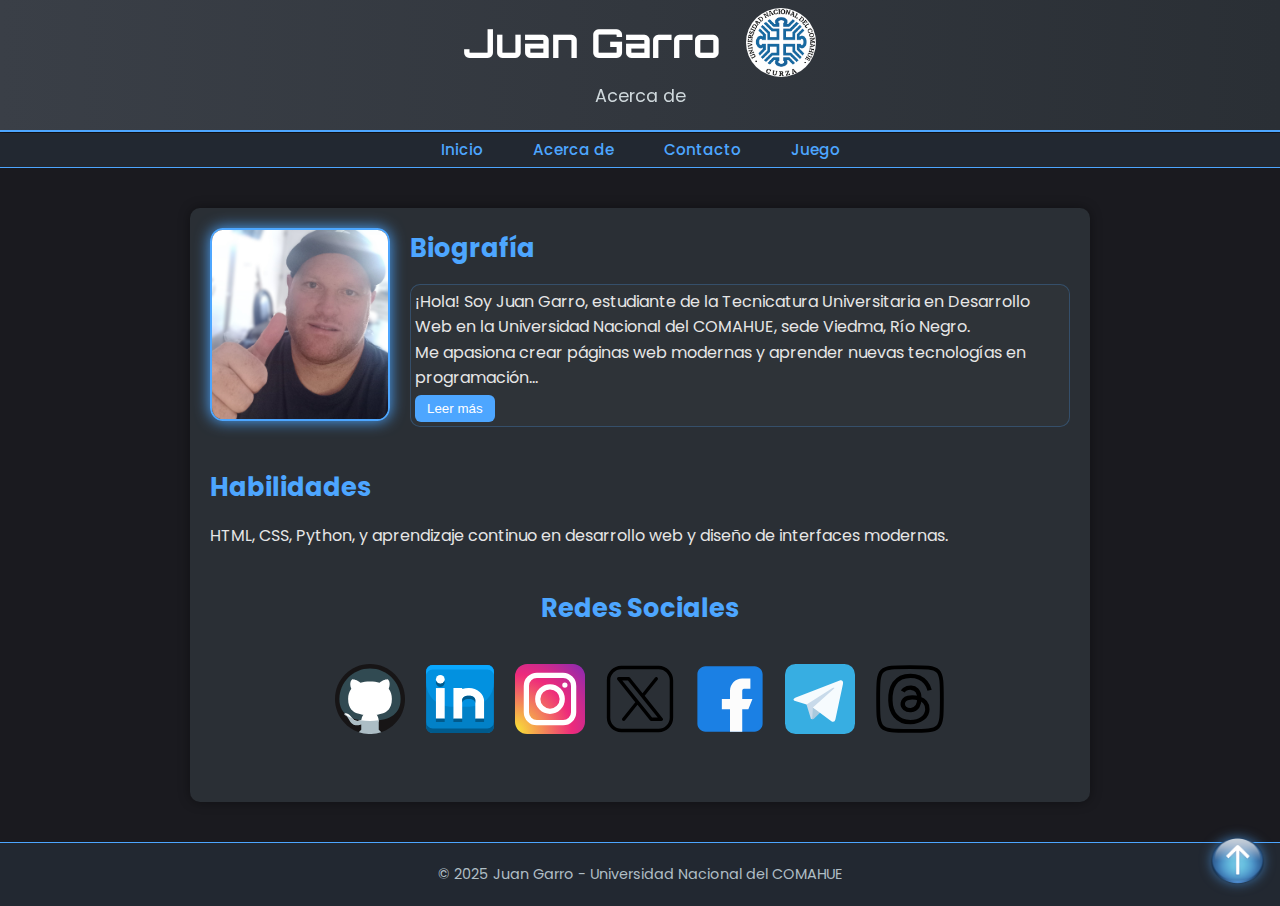
<file: acercade.html>
<!-- >>> acercade.html <<< -->


<!DOCTYPE html>
<html lang="es">

<head>
  <meta charset="UTF-8">
  <meta name="viewport" content="width=device-width, initial-scale=1.0">
  <title>Acerca de - Juan Garro</title>
  <link href="https://fonts.googleapis.com/css2?family=Poppins:wght@400;500;600&family=Orbitron:wght@500;700&display=swap" rel="stylesheet">
  <link rel="stylesheet" href="styles.css">
</head>

<body>
<a id="top"></a>
<div class="espaciador"></div>

  <header class="header-fijo">
    <h1 class="titulo-principal">
        Juan Garro
      <img src="img/curza.png" alt="Logo CURZA" class="logo-curza" id="logoCurza" />
    </h1>
    <p> Acerca de </p>
  </header>

  <nav>
    <ul>
      <li><a href="index.html">Inicio</a></li>
      <li><a href="acercade.html">Acerca de</a></li>
      <li><a href="contacto.html">Contacto</a></li>
      <li><a href="juego.html">Juego</a></li>
    </ul>
  </nav>

  <main>
    <section class="bio-container">
      <img src="img/foto.jpg" alt="Foto de Juan Garro" class="foto">
      <div class="bio-text">
        <h2>Biografía</h2>

        <article class="acerca-scroll">
          <p>¡Hola! Soy Juan Garro, estudiante de la Tecnicatura Universitaria en Desarrollo Web en la Universidad Nacional del COMAHUE, sede Viedma, Río Negro.</p>
          <p>Me apasiona crear páginas web modernas y aprender nuevas tecnologías en programación.<span id="puntos">..</span></p>

          <div id="textoExtra" style="display:none;">
            <p><br>
              Tengo conocimientos en HTML, CSS, Python y aprendiendo frameworks modernos para el desarrollo de interfaces web.
              Busco mejorar constantemente mis habilidades y potenciar mi aprendizaje.
            </p><br>
            <p>
              Lorem ipsum dolor sit amet, consectetur adipiscing elit. Curabitur accumsan facilisis eros,
              ac porttitor nulla vulputate ut. Suspendisse potenti. Duis bibendum felis sit amet justo sagittis,
              a tempor turpis ullamcorper. Integer elementum turpis eget turpis finibus vehicula.
            </p><br>
          </div>

          <button id="btnLeerMas" 
            style="margin-top:4px; padding:6px 12px; background-color:#4da6ff; border:none; border-radius:6px; color:white; cursor:pointer;">
            Leer más
          </button>
        </article>
      </div>
    </section>

    <section class="habilidades">
      <h2>Habilidades</h2>
      <p>HTML, CSS, Python, y aprendizaje continuo en desarrollo web y diseño de interfaces modernas.</p>
    </section>

    <section class="redes">
      <h2>Redes Sociales</h2>
      <div class="social-links">
        <a href="https://github.com/JuanGarro25" target="_blank" class="icon-3d">
          <img src="img/github.svg" alt="GitHub">
        </a>
        <a target="_blank" class="icon-3d">
          <img src="img/linkedin.svg" alt="LinkedIn">
        </a>
        <a href="https://www.instagram.com/elcolojuan?igsh=dnFzc3F4Y2N2ZDNs" target="_blank" class="icon-3d">
          <img src="img/instagram.svg" alt="Instagram">
        </a>
        <a target="_blank" class="icon-3d">
          <img src="img/twitter.svg" alt="Twitter">
        </a>
        <a href="https://www.facebook.com/share/1EyfT9H3Z9/" target="_blank" class="icon-3d">
          <img src="img/facebook.svg" alt="Facebook">
        </a>
        <a href="https://t.me/JuanGarro" target="_blank" class="icon-3d">
          <img src="img/telegram.svg" alt="Telegram">
        </a>
        <a target="_blank" class="icon-3d">
          <img src="img/threads.svg" alt="threads">
        </a>
      </div>
    </section>
  </main>

  <footer>
    <p>© 2025 Juan Garro - Universidad Nacional del COMAHUE</p>
  </footer>

  <a class="btn-top" onclick="window.scrollTo({top: 0, behavior: 'smooth'});" aria-label="Volver arriba">
    <img src="img/flecha.png" alt="Volver arriba">
  </a>

  <script src="script.js"></script>
</body>
</html>
</file>
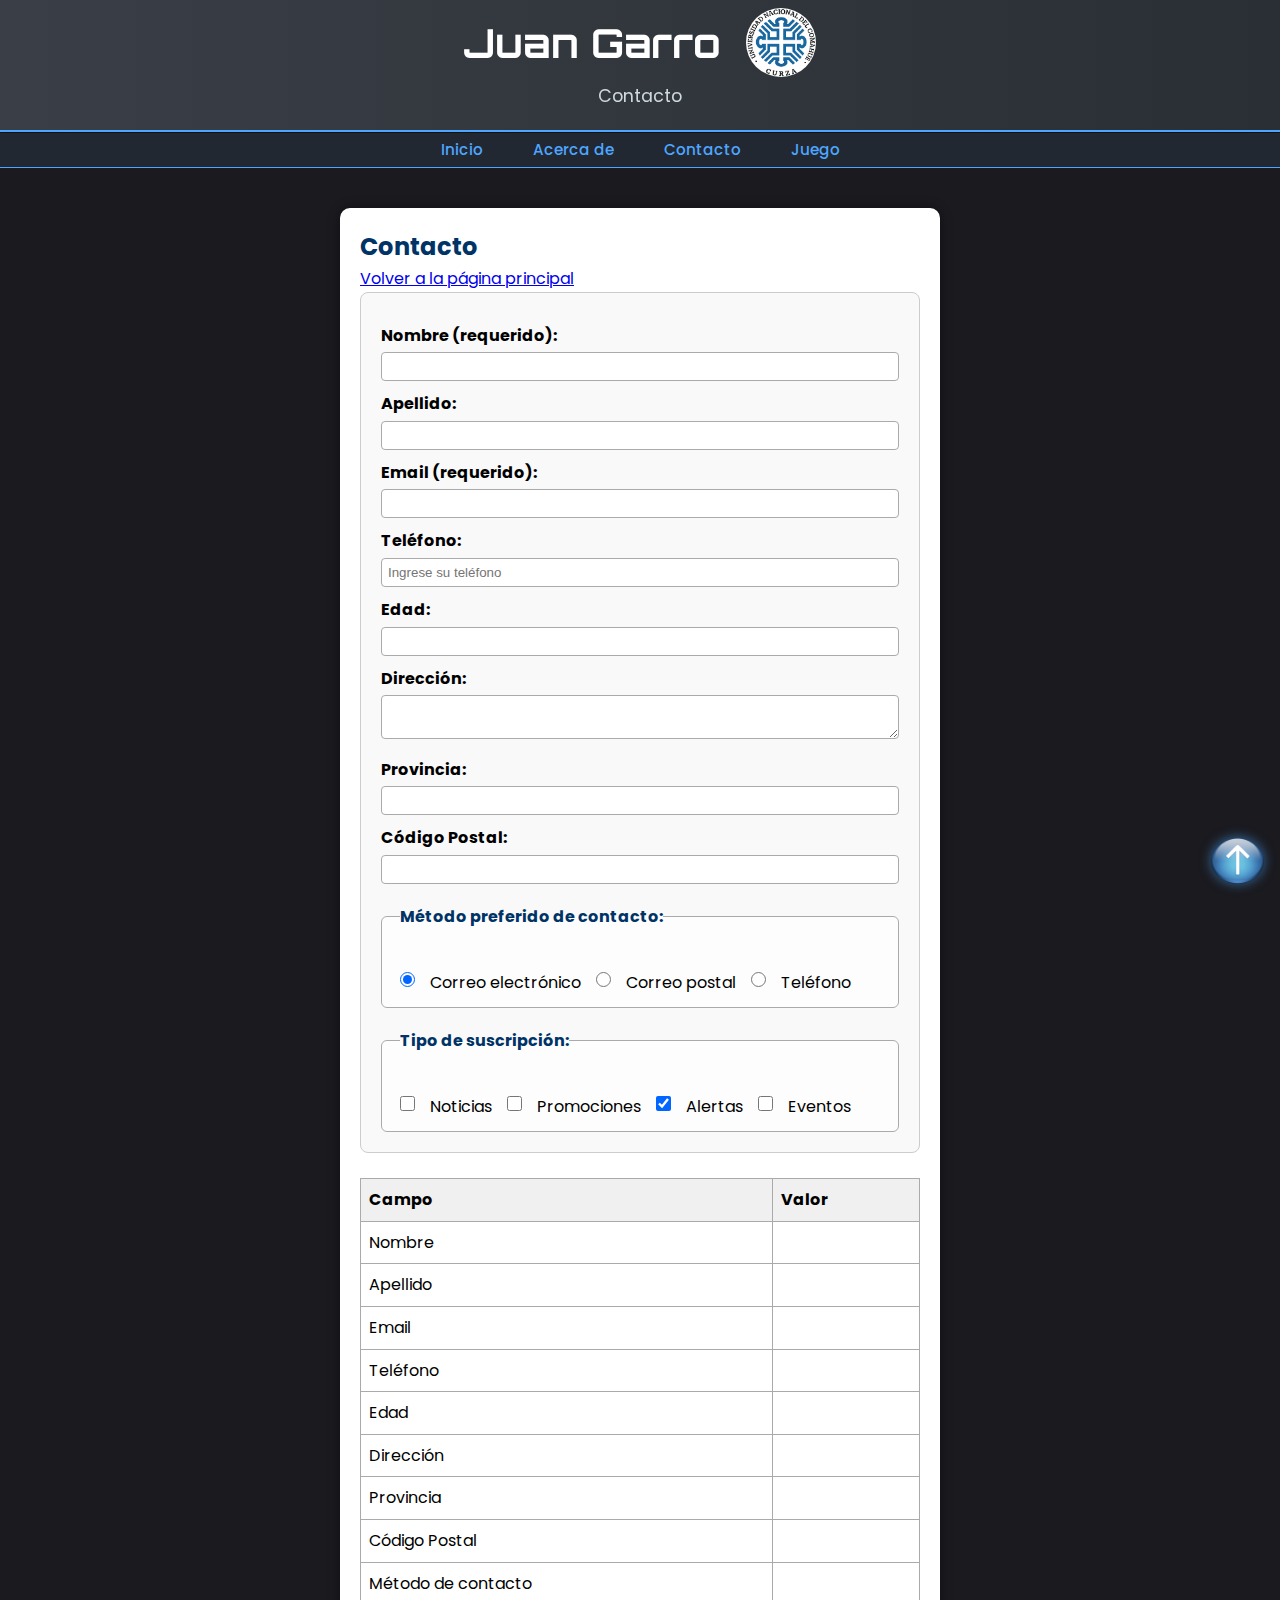
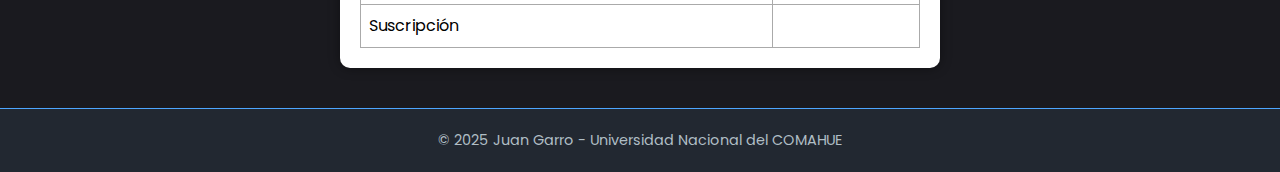
<file: contacto.html>
<!-- >>> contacto.html <<< -->


<!DOCTYPE html>
<html lang="es">

<head>
  <meta charset="UTF-8">
  <meta name="viewport" content="width=device-width, initial-scale=1.0">
  <title>Contacto - Juan Garro</title>
  <link href="https://fonts.googleapis.com/css2?family=Poppins:wght@400;500;600&family=Orbitron:wght@500;700&display=swap" rel="stylesheet">
  <link rel="stylesheet" href="styles.css">
</head>

<body>
<a id="top"></a>
<div class="espaciador"></div>


<header class="header-fijo">
    <h1 class="titulo-principal"> 
        Juan Garro
      <img src="img/curza.png" alt="Logo CURZA" class="logo-curza" id="logoCurza" />
    </h1>
    <p> Contacto </p>
  </header>

  <nav>
    <ul>
      <li><a href="index.html">Inicio</a></li>
      <li><a href="acercade.html">Acerca de</a></li>
      <li><a href="contacto.html">Contacto</a></li>
      <li><a href="juego.html">Juego</a></li>
    </ul>
  </nav>

  <main class="contacto">
    <h2>Contacto</h2>
    <a href="index.html">Volver a la página principal</a>

    <form>
      <label for="nombre">Nombre (requerido):</label>
      <input type="text" id="nombre" name="nombre" maxlength="20" required>

      <label for="apellido">Apellido:</label>
      <input type="text" id="apellido" name="apellido" maxlength="20">

      <label for="email">Email (requerido):</label>
      <input type="email" id="email" name="email" required>

      <label for="telefono">Teléfono:</label>
      <input type="tel" id="telefono" name="telefono" placeholder="Ingrese su teléfono" onfocus="this.placeholder=''" onblur="this.placeholder='Ingrese su teléfono'">

      <label for="edad">Edad:</label>
      <input type="number" id="edad" name="edad" min="16" max="120">

      <label for="direccion">Dirección:</label>
      <textarea id="direccion" name="direccion" rows="2"></textarea>

      <label for="provincia">Provincia:</label>
      <input list="listaProvincias" id="provincia" name="provincia">
      <datalist id="listaProvincias">
        <option value="Buenos Aires">
        <option value="Catamarca">
        <option value="Chaco">
        <option value="Chubut">
        <option value="Córdoba">
        <option value="Corrientes">
        <option value="Entre Ríos">
        <option value="Formosa">
        <option value="Jujuy">
        <option value="La Pampa">
        <option value="La Rioja">
        <option value="Mendoza">
        <option value="Misiones">
        <option value="Neuquén">
        <option value="Río Negro">
        <option value="Salta">
        <option value="San Juan">
        <option value="San Luis">
        <option value="Santa Cruz">
        <option value="Santa Fe">
        <option value="Santiago del Estero">
        <option value="Tierra del Fuego">
        <option value="Tucumán">
      </datalist>

      <label for="cp">Código Postal:</label>
      <input type="text" id="cp" name="cp" pattern="^[A-Z]\d{4}[A-Z]{3}$" title="Formato: A1234ABC">

      <fieldset>
        <legend>Método preferido de contacto:</legend>
        <div class="grupo-radio">
          <input type="radio" id="correoE" name="contacto" value="Correo Electrónico" checked>
          <label for="correoE">Correo electrónico</label>

          <input type="radio" id="correoP" name="contacto" value="Correo Postal">
          <label for="correoP">Correo postal</label>

          <input type="radio" id="telefonoR" name="contacto" value="Teléfono">
          <label for="telefonoR">Teléfono</label>
        </div>
      </fieldset>

      <fieldset>
        <legend>Tipo de suscripción:</legend>
        <div class="grupo-check">
          <input type="checkbox" id="noticias" name="suscripcion[]" value="Noticias">
          <label for="noticias">Noticias</label>

          <input type="checkbox" id="promociones" name="suscripcion[]" value="Promociones">
          <label for="promociones">Promociones</label>

          <input type="checkbox" id="alertas" name="suscripcion[]" value="Alertas" checked>
          <label for="alertas">Alertas</label>

          <input type="checkbox" id="eventos" name="suscripcion[]" value="Eventos">
          <label for="eventos">Eventos</label>
        </div>
      </fieldset>
    </form>

    <table>
      <tr><th>Campo</th><th>Valor</th></tr>
      <tr><td>Nombre</td><td></td></tr>
      <tr><td>Apellido</td><td></td></tr>
      <tr><td>Email</td><td></td></tr>
      <tr><td>Teléfono</td><td></td></tr>
      <tr><td>Edad</td><td></td></tr>
      <tr><td>Dirección</td><td></td></tr>
      <tr><td>Provincia</td><td></td></tr>
      <tr><td>Código Postal</td><td></td></tr>
      <tr><td>Método de contacto</td><td></td></tr>
      <tr><td>Suscripción</td><td></td></tr>
    </table>
  </main>

  <footer>
    <p>© 2025 Juan Garro - Universidad Nacional del COMAHUE</p>
  </footer>

  <a class="btn-top" onclick="window.scrollTo({top: 0, behavior: 'smooth'});" aria-label="Volver arriba">
    <img src="img/flecha.png" alt="Volver arriba">
  </a>

  <script src="script.js"></script>
</body>
</html>
</file>
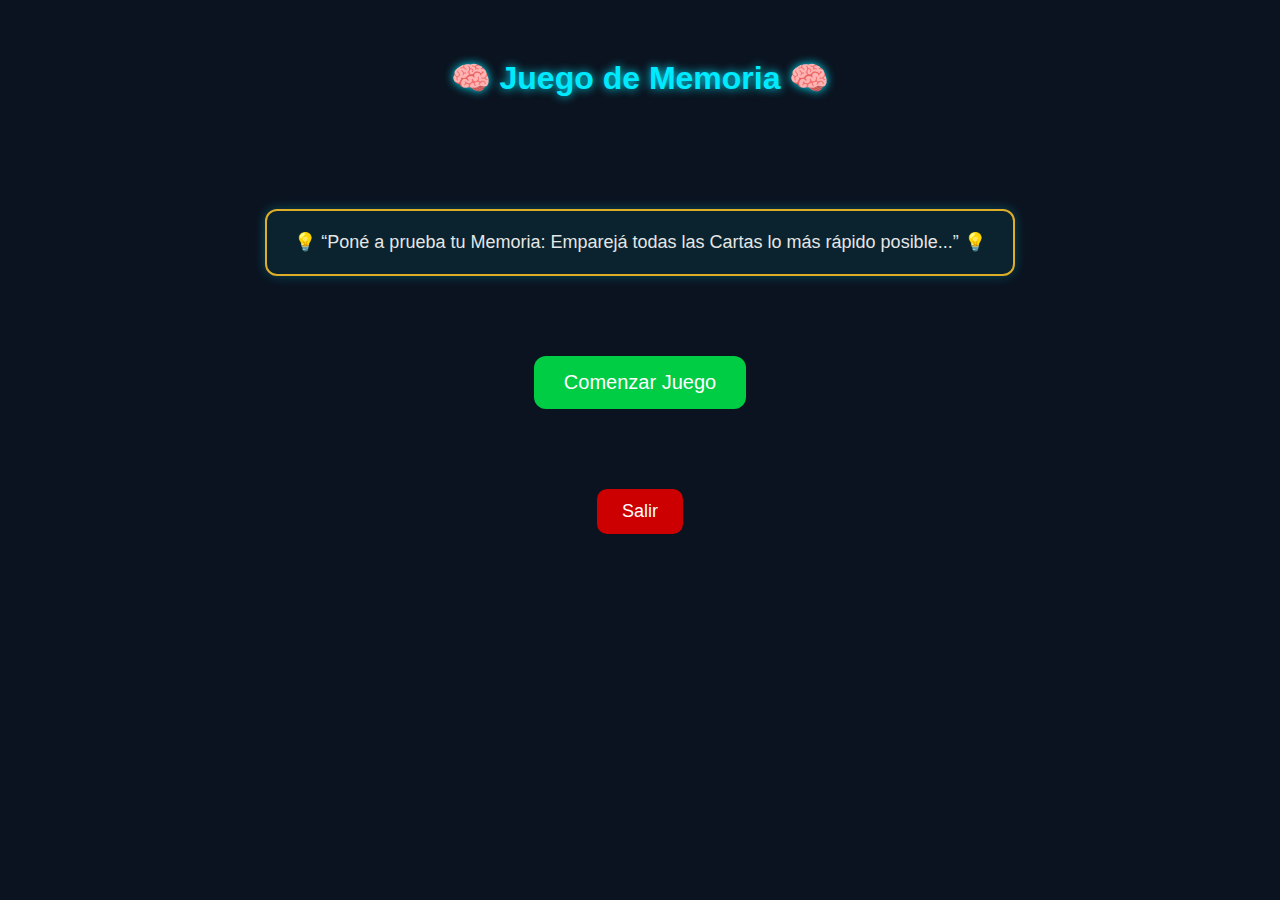
<file: juego.html>
<!DOCTYPE html>
<html lang="es">
<head>
    <meta charset="UTF-8">
    <title>Juego de Memoria</title>

    <link rel="stylesheet" href="styles.css">
</head>

<body class="juego">

    <h1>🧠 Juego de Memoria 🧠</h1>

    <div id="inicio">
            <div class="info-juego info-icono">
            💡 “Poné a prueba tu Memoria: Emparejá todas las Cartas lo más rápido posible...” 💡
            </div>

        <button id="btnInicio">Comenzar Juego</button>

        <button id="btnSalirInicio" onclick="window.location.href='index.html'">Salir</button>
    </div>

    <div id="contenedorJuego">

        <div id="panelInfo">
            ⏳ Tiempo: <span id="tiempo">0</span> s |
            🖱️ Movimientos: <span id="movs">0</span>
        </div>

        <div id="tablero"></div>

        <button id="btnSalir" onclick="window.location.href='index.html'">Salir</button>
    </div>

    <div id="modal">
        <div id="modalContenido">
            <h2>🎉🎉 ¡GANASTE! 🎉🎉</h2>
            <p id="datosFinales"></p>

            <button id="modalReiniciar">Reiniciar</button>
            <button id="modalSalir" onclick="window.location.href='index.html'">Salir</button>
        </div>
    </div>

    <script src="script.js"></script>

</body>
</html>
</file>
<file: styles.css>
/* >>> Styles.css <<< */


* {
  margin: 0;
  padding: 0;
  box-sizing: border-box;
}

body {
  font-family: 'Poppins', Arial, sans-serif;
  background-color: #1a1a1f;
  color: #e6e6e6;
  line-height: 1.6;
}

header {
  text-align: center;
  padding: 8px 20px 20px 20px; 
  background: linear-gradient(90deg, #3a3f47, #2a2f35);
  color: #ffffff;
  border-bottom: 2px solid #4da6ff;
  box-shadow: 0 4px 8px rgba(0, 0, 0, 0.4);
  display: flex;
  flex-direction: column;
  align-items: center;
  justify-content: center;
}

header h1 {
  font-family: 'Orbitron', sans-serif;
  font-size: 2.4rem;
  font-weight: 700;
}

header p {
  margin-top: -3px;      
  font-size: 1rem;       
}

nav {
  width: 100%;
  background-color: #222831;
  border-top: none;               
  border-bottom: 1px solid #4da6ff;
  display: flex;
  justify-content: center;
  align-items: center;
  padding: 4px 0;
  position: sticky;              
  top: 0;
  z-index: 1001;
  margin-top: 0;
}

nav ul {
  display: flex;
  justify-content: center;
  list-style: none;
}

nav ul li {
  margin: 0 15px;
}

nav ul li a {
  color: #4da6ff;
  text-decoration: none;
  font-weight: 500;
  padding: 12px;
  transition: all 0.3s;
  padding: 7px 10px;      
  font-size: 0.95rem;    
}

nav ul li a:hover {
  color: #ffffff;
  text-shadow: 0 0 8px #4da6ff;
}

main {
  max-width: 900px;
  margin: 40px auto;
  padding: 20px;
  background: #2a2f35;
  border-radius: 10px;
  box-shadow: 0 0 12px rgba(0, 0, 0, 0.4);
}

section {
  margin-bottom: 40px;
}

section h2 {
  margin-bottom: 15px;
  font-size: 1.6rem;
  color: #4da6ff;
  position: relative;
  display: inline-block;
}

section h2::after {
  content: '';
  position: absolute;
  width: 0;
  height: 2px;
  background: #4da6ff;
  left: 0;
  bottom: -5px;
  transition: width 0.3s;
}

section h2:hover::after {
  width: 100%;
}

.bio-container {
  display: flex;
  align-items: flex-start;
  gap: 20px;
  flex-wrap: wrap;
}

.bio-container .foto {
  width: 180px;
  border-radius: 7%;
  border: 2px solid #4da6ff;
  box-shadow: 0 0 15px #4da6ff;
}

.bio-container .bio-text {
  flex: 1;
  min-width: 250px;
}

footer {
  text-align: center;
  padding: 20px;
  background-color: #222831;
  border-top: 1px solid #4da6ff;
  color: #b0bec5;
  font-size: 0.9rem;
}

.proyectos {
  display: flex;
  justify-content: center; 
  gap: 40px;               
  flex-wrap: wrap;         
  margin-top: 20px;
}

.proyectos .card {
  background: #1f242a;
  padding: 20px;
  border-radius: 12px;
  text-align: center;
  flex: 1 1 220px;        
  transition: transform 0.3s, box-shadow 0.3s;
  border: 2px solid #4da6ff;
  cursor: pointer;
}

.proyectos .card:hover {
  transform: translateY(-5px);
  box-shadow: 0 5px 20px rgba(77, 166, 255, 0.5);
}

.proyectos .card img {
  width: 80px;   
  height: 80px;
  margin-bottom: 15px;
}

.proyectos .card h3 {
  margin-bottom: 10px;
  color: #4da6ff;
  font-family: 'Orbitron', sans-serif;
}

.proyectos .card p {
  font-size: 0.95rem;
  color: #e6e6e6;
}

.redes {
  margin-top: 30px;
  text-align: center;
}

.social-links {
  display: flex;
  justify-content: center;
  gap: 20px;
  margin-top: 20px;
}

.social-links a img {
  width: 70px;
  height: 70px;
  transition: transform 0.3s ease;
}

.social-links a img:hover {
  animation: bounceRotate 0.6s ease;
}

@keyframes bounceRotate {
  0% {
    transform: translateY(0) rotate(0deg);
  }
  25% {
    transform: translateY(-10px) rotate(-5deg);
  }
  50% {
    transform: translateY(0) rotate(0deg);
  }
  75% {
    transform: translateY(-5px) rotate(5deg);
  }
  100% {
    transform: translateY(0) rotate(0deg);
  }
}

.modal {
  display: none;
  position: fixed;
  z-index: 100;
  left: 0;
  top: 0;
  width: 100%;
  height: 100%;
  overflow: auto;
  background-color: rgba(26, 26, 31, 0.9); 
}

.modal-content {
  background-color: #1f242a;
  margin: 80px auto;
  padding: 20px;
  border-radius: 15px;
  width: 90%;
  max-width: 700px;
  box-shadow: 0 0 30px #4da6ff;
  border: 2px solid #4da6ff;
  color: #e6e6e6;
  animation: fadeIn 0.4s ease-in-out;
}

.close {
  color: #4da6ff;
  float: right;
  font-size: 28px;
  font-weight: bold;
  cursor: pointer;
  transition: color 0.3s;
}

.close:hover {
  color: #ffffff;
}

.modal-grid {
  display: flex;
  gap: 20px;
  flex-wrap: wrap;
}

.modal-grid .codigo,
.modal-grid .explicacion {
  flex: 1 1 300px;
}

.modal-grid pre {
  background-color: #222831;
  color: #4da6ff;
  padding: 15px;
  border-radius: 10px;
  overflow-x: auto;
  font-family: 'Courier New', Courier, monospace;
  font-size: 0.95rem;
}

.modal-grid .explicacion p {
  margin-bottom: 10px;
  font-size: 1rem;
  line-height: 1.4;
}

@keyframes fadeIn {
  from { opacity: 0; transform: translateY(-20px);}
  to { opacity: 1; transform: translateY(0);}
}

.ejemplo-funcion {
  margin-top: 30px;
  background-color: #2a2f35;
  border: 2px solid #4da6ff;
  border-radius: 12px;
  padding: 20px;
  text-align: center;
  max-width: 900px;
  margin-left: auto;
  margin-right: auto;
}

.ejemplo-funcion h3 {
  color: #4da6ff;
  font-family: 'Orbitron', sans-serif;
  margin-bottom: 15px;
}

.ejemplo-funcion p {
  color: #e6e6e6;
  font-size: 1rem;
  margin-bottom: 20px;
}

.ejemplo-funcion img {
  max-width: 100%;
  height: auto;
  border: 3px solid #4da6ff;
  border-radius: 10px;
  box-shadow: 0 0 20px rgba(77, 166, 255, 0.5);
}

    .modal-imagen {
      display: none;
      position: fixed;
      z-index: 1000;
      left: 0;
      top: 0;
      width: 100%;
      height: 100%;
      background-color: rgba(26, 26, 31, 0.95);
      justify-content: center;
      align-items: center;
      flex-direction: column;
      padding: 20px;
    }

    .modal-header {
      width: 100%;
      display: flex;
      justify-content: space-between;
      align-items: center;
      margin-bottom: 15px;
      color: #4da6ff;
      font-family: 'Orbitron', sans-serif;
    }

    .modal-header h2 {
      margin: 0;
      font-size: 1.5rem;
    }

    .cerrar {
      font-size: 36px;
      font-weight: bold;
      cursor: pointer;
      transition: color 0.3s;
    }

    .cerrar:hover {
      color: #ffffff;
    }

    .modal-body {
      display: flex;
      flex-direction: column;
      align-items: center;
    }

    .modal-body img {
      max-width: 80%;
      max-height: 80%;
      border: 3px solid #4da6ff;
      border-radius: 10px;
      transition: transform 0.2s ease;
      cursor: grab;
    }

    .zoom-controls {
      margin-top: 10px;
    }

    .zoom-controls button {
      background-color: #4da6ff;
      color: #fff;
      border: none;
      padding: 8px 12px;
      margin: 0 5px;
      border-radius: 5px;
      cursor: pointer;
      font-weight: bold;
      transition: background-color 0.3s;
    }

    .zoom-controls button:hover {
      background-color: #66b3ff;
    }


.header-fijo {
  position: fixed;
  top: 0;
  left: 0;
  right: 0;
  z-index: 999;
}

body {
  padding-top: 43px; 
}

.logo-curza {
  width: 80px;
  height: auto;
  border-radius: 50%;
  transform-style: preserve-3d;
  animation: giroCurza 2.5s ease-in-out;
  top: 2px;       
  width: 70px;          
}


@keyframes giroCurza {
  0% {
    transform: rotateY(0deg);
  }
  50% {
    transform: rotateY(180deg);
  }
  100% {
    transform: rotateY(360deg);
  }
}


.btn-top {
  position: fixed;
  right: 30px;
  bottom: 25px;
  width: 25px;
  height: 30px;
  display: flex;
  justify-content: center;
  align-items: center;
  cursor: pointer;
  z-index: 1000;
  background: none;
  border: none;
  box-shadow: none;
  transition: all 0.3s ease-in-out;
}

.btn-top img {
  width: 55px;
  height: 55px;
  object-fit: contain;
  filter: drop-shadow(0 0 6px rgba(77,166,255,0.6));
  transition: all 0.3s ease-in-out;
}

.btn-top:hover img {
  transform: translateY(-4px) scale(1.1);
  filter: drop-shadow(0 0 15px rgba(77,166,255,1))
          drop-shadow(0 0 20px rgba(77,166,255,0.6));
}


.acerca-scroll {
  background: rgba(255,255,255,0.02);
  border: 1px solid rgba(77,166,255,0.25);
  border-radius: 10px;
  padding: 4px;
  max-height: 300px;
  overflow-y: auto;
}
.acerca-sticky {
  position: sticky;
  top: 0;
  background: #2a2f35;
  padding: 8px 10px;
  border-bottom: 1px solid #4da6ff;
  font-weight: 600;
}

nav {
  position: relative;
  z-index: 1001;
  margin-top: 0;
}

.espaciador {
  height: 90px;
}

.titulo-principal {
  display: flex;
  align-items: center;
  justify-content: center;
  gap: 25px;                     
  font-family: 'Orbitron', sans-serif;
  font-size: 2.5rem;
  font-weight: 700;
  color: #ffffff;
}

header p {
  font-size: 1.1rem;
  color: #cfd8dc;
  margin-top: 5px;
}


main.contacto {
  background: #ffffff;
  color: #000;
  padding: 20px;
  border-radius: 10px;
  width: 80%;
  max-width: 600px;
  margin: 40px auto;
}

main.contacto h2 {
  text-align: left;
  color: #003366;
}

main.contacto form {
  background-color: #f9f9f9;
  padding: 20px;
  border: 1px solid #ccc;
  border-radius: 8px;
}

main.contacto label {
  display: block;
  margin-top: 10px;
  font-weight: bold;
}

main.contacto input,
textarea,
datalist {
  width: 100%;
  padding: 6px;
  margin-top: 4px;
  box-sizing: border-box;
  border: 1px solid #aaa;
  border-radius: 4px;
}

main.contacto fieldset {
  margin-top: 20px;
  padding: 12px 18px;
  border: 1px solid #aaa;
  border-radius: 6px;
  background-color: #fdfdfd;
}

main.contacto legend {
  font-weight: bold;
  margin-bottom: 10px;
  color: #003366;
}

main.contacto .grupo-radio,
main.contacto .grupo-check {
  display: flex;
  flex-direction: row;          
  justify-content: flex-start;
  align-items: center;
  gap: 15px;                    
  margin-top: 8px;
  flex-wrap: wrap;               
}

main.contacto .grupo-radio label,
main.contacto .grupo-check label {
  display: flex;
  flex-direction: row;           
  align-items: center;
  gap: 2px;                      
  font-weight: normal;
  cursor: pointer;
  user-select: none;
}

main.contacto input[type="radio"],
main.contacto input[type="checkbox"] {
  width: 15px;
  height: 15px;
  accent-color: #0066ff;        
  cursor: pointer;
  transition: transform 0.2s ease;
}

main.contacto input[type="radio"]:hover,
main.contacto input[type="checkbox"]:hover {
  transform: scale(1.2);
}

main.contacto button {
  margin-top: 20px;
  padding: 8px 16px;
  background-color: #003366;
  border: none;
  color: white;
  border-radius: 5px;
  cursor: pointer;
  font-weight: bold;
}

main.contacto button:hover {
  background-color: #0055aa;
}

main.contacto table {
  width: 100%;
  border-collapse: collapse;
  margin-top: 25px;
}

main.contacto th,
td {
  border: 1px solid #aaa;
  padding: 8px;
  text-align: left;
}

main.contacto th {
  background-color: #f0f0f0;
}


body.juego {
    background: #0b1320;
    color: #fff;
    text-align: center;
    font-family: Arial, sans-serif;
}

body.juego h1 {
    margin-top: 10px;
    color: #00eaff;
    text-shadow: 0 0 10px #00eaff;
}

body.juego #inicio {
    padding-top: 80px;
}

body.juego #textoInicio {
    font-size: 22px;
    margin-bottom: 50px;
}

body.juego #btnInicio {
    margin: 80px auto 0 auto; 
    background: #00cc44;
    padding: 15px 30px;
    border: none;
    font-size: 20px;
    border-radius: 12px;
    cursor: pointer;
    transition: .2s;
    color: white;
    display: block;
}


body.juego #btnInicio:hover {
    transform: scale(1.1);
    background: #00e65c;
}

body.juego #btnSalirInicio {
    margin-top: 80px;
    background: #cc0000;
    padding: 12px 25px;
    border: none;
    border-radius: 10px;
    cursor: pointer;
    color: white;
    font-size: 18px;
    display: block;
    margin-left: auto;
    margin-right: auto;
}

body.juego #btnSalirInicio:hover {
    background: #ff1a1a;
}

body.juego #contenedorJuego {
    display: none;
    padding: 20px;
}

body.juego #tablero {
    width: 90%;
    max-width: 600px;
    margin: auto;
    display: grid;
    grid-template-columns: repeat(6, 2fr);
    column-gap: 6px;
    row-gap: 6px;
}

body.juego .carta {
    background: #2464c5;
    width: 100%;
    height: 160px;
    border-radius: 10px;
    display: flex;
    align-items: center;
    justify-content: center;
    font-size: 60px;
    cursor: pointer;
    user-select: none;
    transition: transform .1s;
    transform-style: preserve-3d;
}

body.juego .carta span {
    transform: rotateY(180deg);
    opacity: 0;
    transition: opacity .2s;
}

body.juego .visible span {
    opacity: 1;
}

body.juego .oculta {
    transform: rotateY(0deg);
}

body.juego .visible {
    transform: rotateY(180deg);
}

body.juego #panelInfo {
    margin-top: 30px; 
    margin-bottom: 20px;
}

body.juego #btnSalir {
    background: #cc0000;
    padding: 12px 25px;
    border: none;
    border-radius: 10px;
    cursor: pointer;
    color: white;
    margin-top: 40px;
    font-size: 18px;
}

body.juego #btnSalir:hover {
    background: #ff1a1a;
}

body.juego #modal {
    position: fixed;
    top: 0;
    left: 0;
    width: 100%;
    height: 100%;
    background: rgba(0,0,0,0.8);
    display: none;
    align-items: center;
    justify-content: center;
}

body.juego #modalContenido {
    background: #113645;
    padding: 30px;
    border-radius: 15px;
    width: 90%;
    max-width: 350px;
}

body.juego #modalContenido h2 {
    color: #00ff9f;
    margin-bottom: 10px;
}

body.juego #modalContenido button {
    padding: 12px 20px;
    margin: 10px;
    border: none;
    cursor: pointer;
    border-radius: 10px;
    color: #fff;
    font-size: 16px;
}

body.juego #modalReiniciar {
    background: #0066ff;
}

body.juego #modalReiniciar:hover {
    background: #1a75ff;
}

body.juego #modalSalir {
    background: #cc0000;
}

body.juego #modalSalir:hover {
    background: #ff1a1a;
}

body.juego .info-icono {
    background: rgba(0, 255, 255, 0.07);
    border: 2px solid #dfae29;
    padding: 18px 22px;
    max-width: 750px;
    margin: 25px auto 30px auto;
    border-radius: 12px;
    font-size: 18px;
    line-height: 1.5;
    color: #e6e6e6;
    box-shadow: 0 0 12px rgba(0, 238, 255, 0.25);
    text-align: center;
}
</file>
